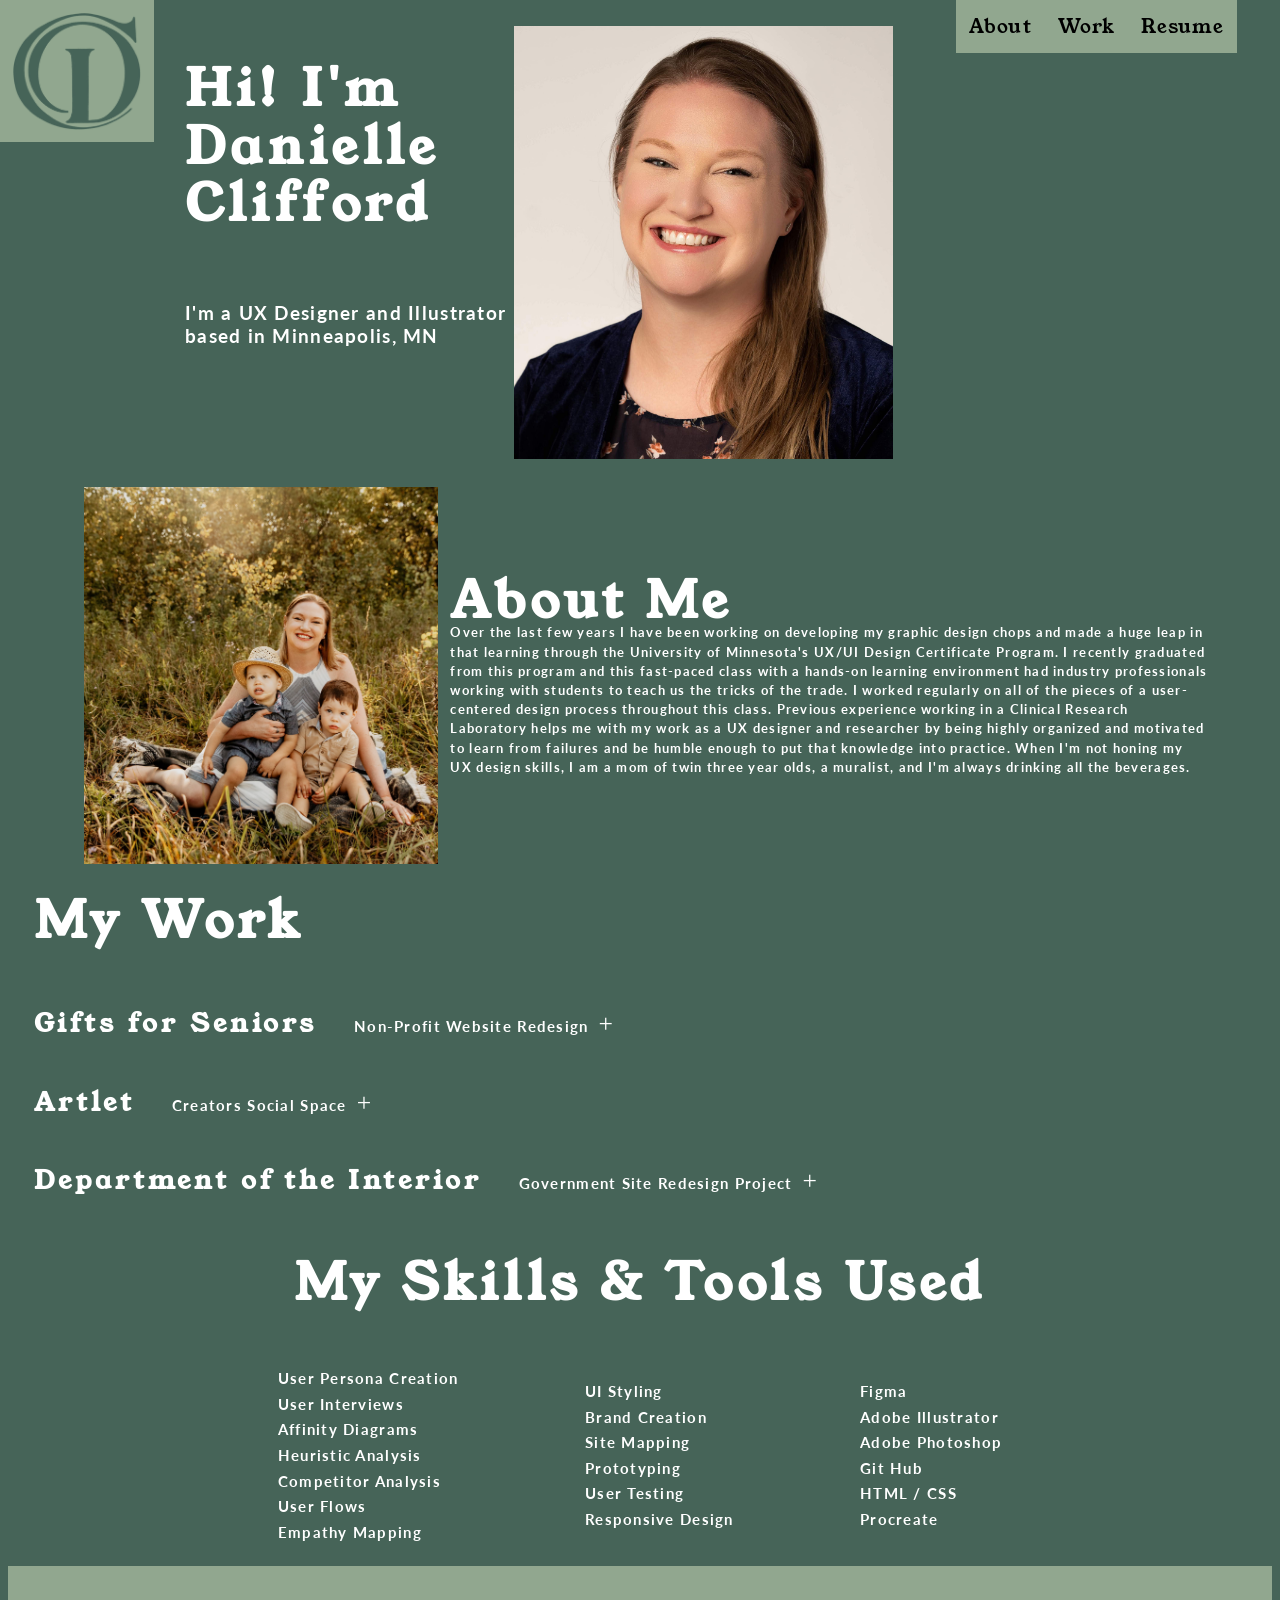
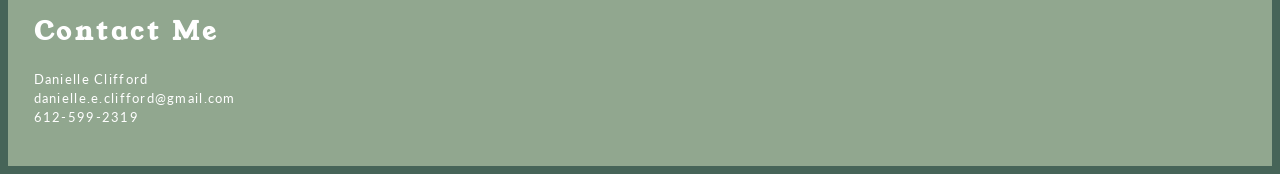
<file: index.html>
<!DOCTYPE html>
<!-- Head is going below here -->
<html>
<head>
    <title>Danielle Clifford's Porfolio Homepage</title>
    <link rel="stylesheet" type="text/css" href="css/style.css">
    <link rel="stylesheet" href="https://fonts.googleapis.com/css?family=Sofia">
    <link rel="preconnect" href="https://fonts.googleapis.com">
    <link rel="preconnect" href="https://fonts.gstatic.com" crossorigin>
    <link href="https://fonts.googleapis.com/css2?family=Lato&family=Open+Sans:wght@300&family=Young+Serif&display=swap" 
    rel="stylesheet">
</head>
<!-- Body is going below here -->
<body>
    <!-- header HTML -->
    <header>
        <!-- Nav HTML -->
        
        <nav class="inline-block">
            <div class="logo">
                <img src="images/Logo.PNG">
            </div>
            <ul>
            <li><a href="#">About</a></li>
            <li><a href="#">Work</a></li>
            <li><a href="#">Resume</a></li>
            </ul>
        </nav>
        
    </header>
<!-- Hi! I'm Danielle Clifford About Me Section: This section will need two grids in the CSS.-->
<div class="aboutme1">
    <div id="aboutme1">
        <h1>
        Hi! I'm <br>
        Danielle <br>
        Clifford
        </h1>
    </div>
    <div id="shortdesc">
        <h3>
        I'm a UX Designer and Illustrator<br>
        based in Minneapolis, MN
        </h3>
    </div>
    <div id="aboutmeimage1">
        <img src="images/DanielleClifford.jpg">
    </div>
</div>
<div class="aboutme2">
    <div id="aboutmeimage2">
        <img src="images/0039.jpg">
    </div>
    <div id="aboutme2">
    <h1>About Me</h1>
    </div>
    <div id="shortdesc2">
        <h5>Over the last few years I have been working on developing my 
            graphic design chops and made a huge leap in that learning through 
            the University of Minnesota's UX/UI Design Certificate Program. I 
            recently graduated from this program and this fast-paced class 
            with a hands-on learning environment had industry professionals 
            working with students to teach us the tricks of the trade. I worked 
            regularly on all of the pieces of a user-centered design process 
            throughout this class.

            Previous experience working in a Clinical Research Laboratory 
            helps me with my work as a UX designer and researcher by being 
            highly organized and motivated to learn from failures and be 
            humble enough to put that knowledge into practice.
            When I'm not honing my UX design skills, I am a mom of twin three 
            year olds, a muralist, and I'm always drinking all the beverages.</h5>
        </div>
</div>

<!-- Work: this section will need three flex boxes in the CSS-->
<div class="MyWork">
    
    <div class="myworktitle">
    <h1>My Work</h1>
    </div>

    <ul2 class="myworksection">
        <li class="mywork1 toggle">
            <div class="mywork12">
                <h2>Gifts for Seniors</h2>
                <h4>Non-Profit Website Redesign</h4>
                <span class="plus_minus">+</span>
            </div>
            <div class="toggleContainer">
                <div class="w3-padding">
                    <img src="images/Rectangle 1.png">
                    <div class="more">More</div> 
                </div>
            </div>
        </li>

        <li class="mywork2 toggle">
            <div class="mywork22">
                <h2>Artlet</h2>
                <h4>Creators Social Space</h4>
                <span class="plus_minus">+</span>
            </div>
            <div class="toggleContainer">
                <div class="w3-padding">
                    <img src="images/Rectangle 2.png">
                    <div class="more">More</div>
                </div>
            </div>
        </li>
    
        <li class="mywork3 toggle">
            <div class="mywork32">
                <h2>Department of the Interior</h2>
                <h4>Government Site Redesign Project</h4>
                <span class="plus_minus">+</span>
            </div>
         <div class="toggleContainer">
           <div class="w3-padding">
                <img src="images/Rectangle 3.png">
                <div class="more">More</div>
            </div>
         </div>
        </li>
    </ul2>

</div>

<!-- skills section -->
<div class="skills">
    <h1>My Skills & Tools Used</h1>
    
    <div id="skills">
    <h4 class="card">
        User Persona Creation<br>
        User Interviews<br>
        Affinity Diagrams<br>
        Heuristic Analysis<br>
        Competitor Analysis<br>
        User Flows<br>
        Empathy Mapping
    </h4>
    <h4 class="card">
        UI Styling<br>
        Brand Creation<br>
        Site Mapping<br>
        Prototyping<br>
        User Testing<br>
        Responsive Design
    </h4>
    <h4 class="card">
        Figma<br>
        Adobe Illustrator<br>
        Adobe Photoshop<br>
        Git Hub<br>
        HTML / CSS<br>
        Procreate
    </h4>
    </div>

</div>

    <!-- footer HTML -->
    <footer>
        <h2>Contact Me</h2>
        <p> Danielle Clifford<br>
        danielle.e.clifford@gmail.com<br>
        612-599-2319</p>

        <div class="logo">
            <img src="images/Logo.PNG">
        </div>
    </footer>
    <script src="https://ajax.googleapis.com/ajax/libs/jquery/3.4.1/jquery.min.js"></script>
    <script src="js/index.js"></script>
</body>
</html>
</file>
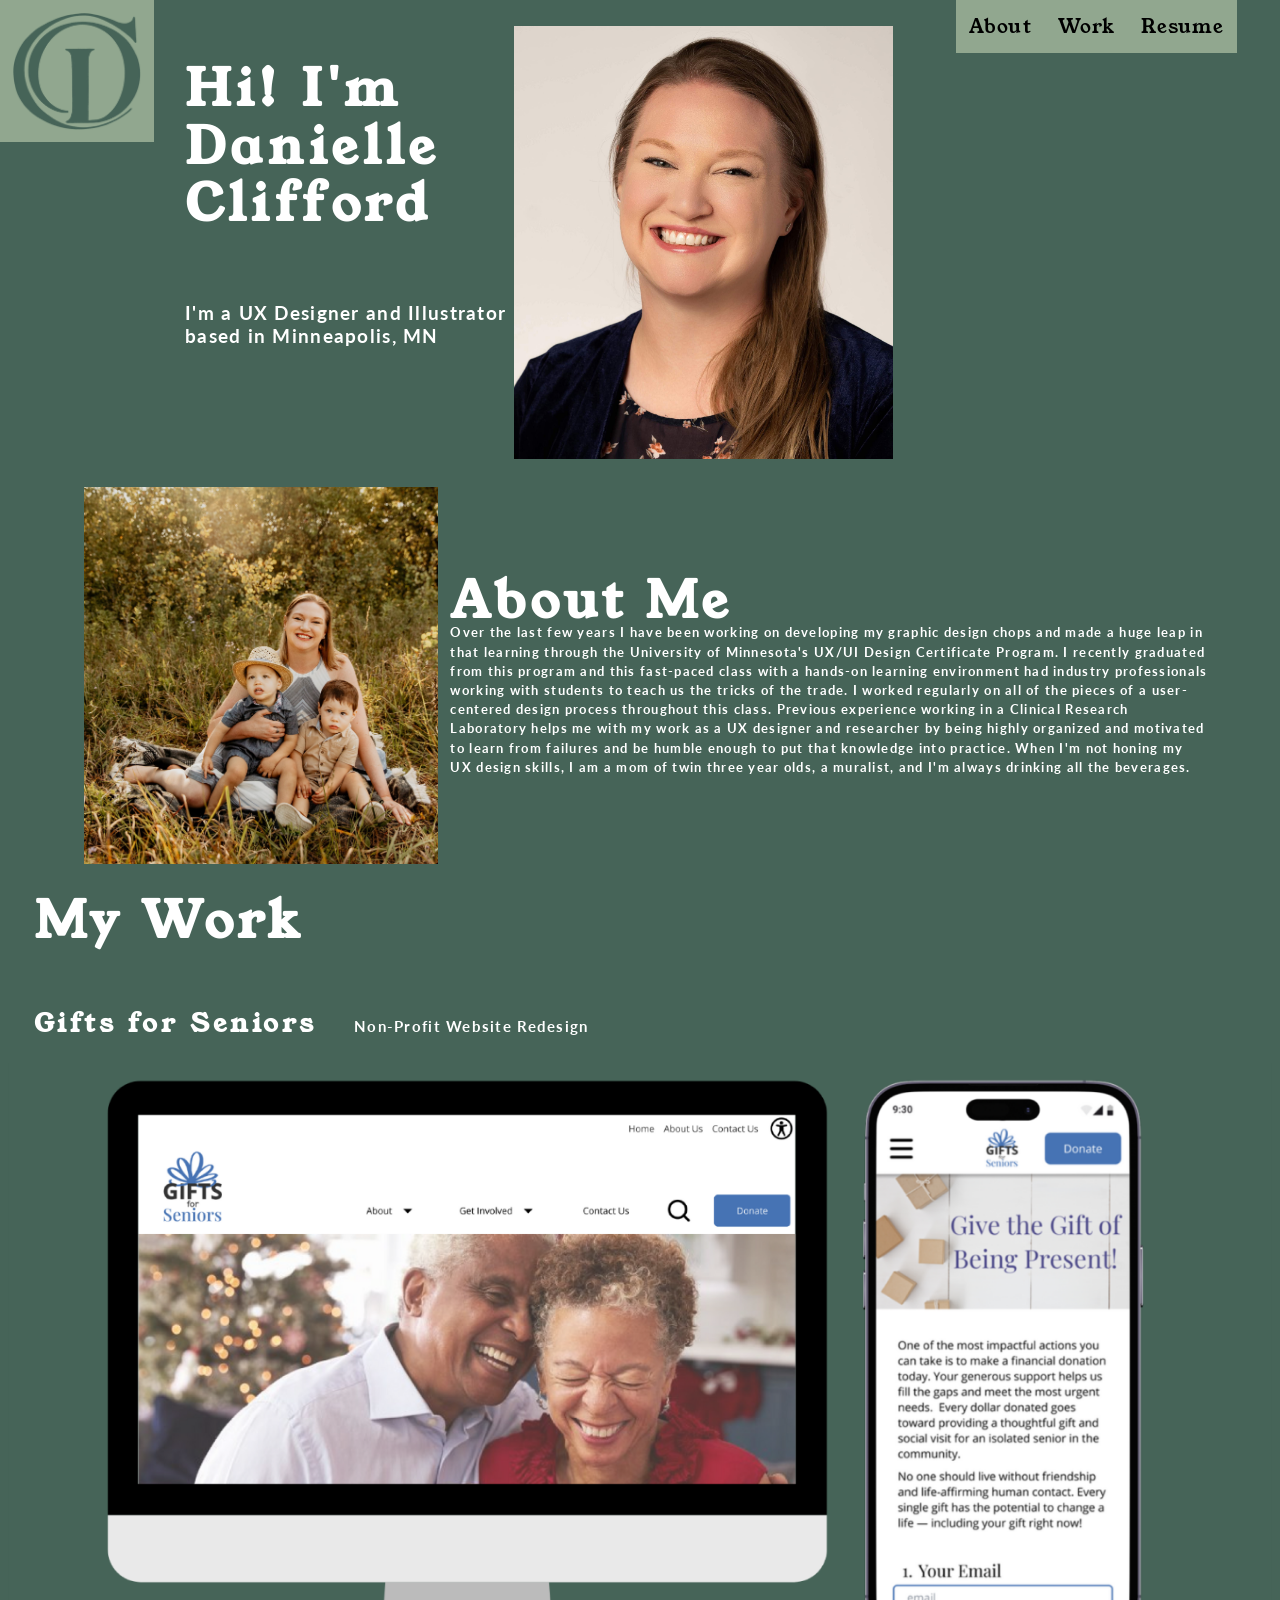
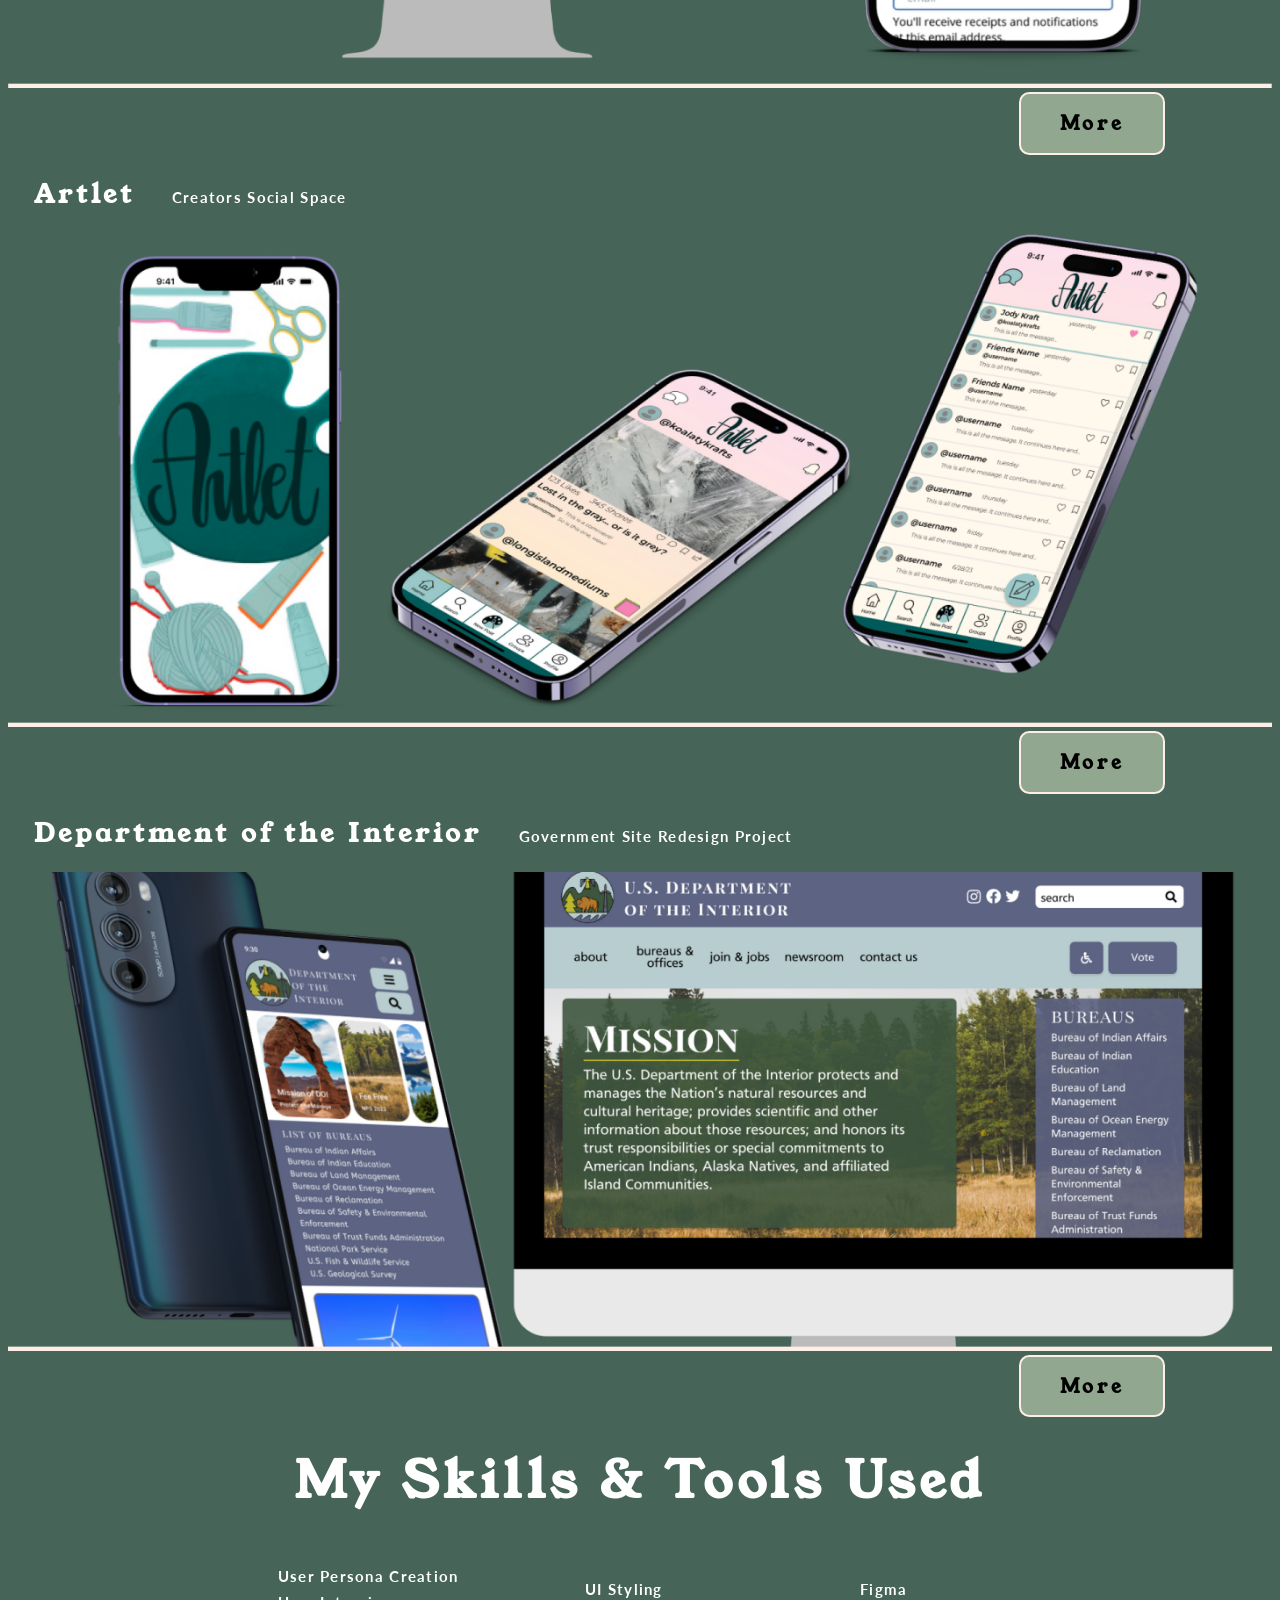
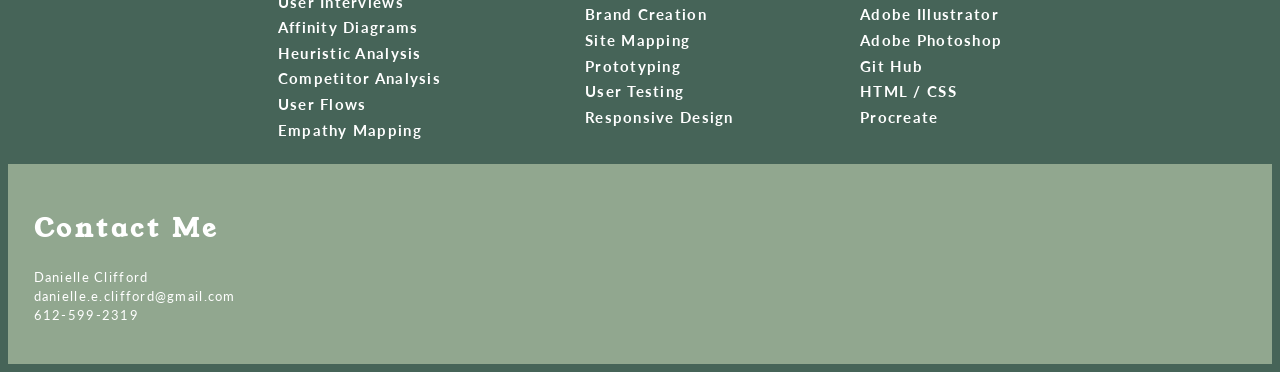
<file: Home Page/index.html>
<!DOCTYPE html>
<!-- Head is going below here -->
<head>
    <title>Danielle Clifford's Porfolio Homepage</title>
    <link rel="stylesheet" type="text/css" href="css/style.css">
    <link rel="stylesheet" href="https://fonts.googleapis.com/css?family=Sofia">
    <link rel="preconnect" href="https://fonts.googleapis.com">
    <link rel="preconnect" href="https://fonts.gstatic.com" crossorigin>
    <link href="https://fonts.googleapis.com/css2?family=Lato&family=Open+Sans:wght@300&family=Young+Serif&display=swap" rel="stylesheet">
</head>
<!-- Body is going below here -->
<body>
    <!-- header HTML -->
    <header>
        <!-- Nav HTML -->
        
        <nav class="inline-block">
            <div class="logo">
                <img src="images/Logo.PNG">
            </div>
            <ul>
            <li><a href="#">About</a></li>
            <li><a href="#">Work</a></li>
            <li><a href="#">Resume</a></li>
            </ul>
        </nav>
        
    </header>
<!-- Hi! I'm Danielle Clifford About Me Section: This section will need two grids in the CSS.-->
<div class="aboutme1">
    <div id="aboutme1">
        <h1>
        Hi! I'm <br>
        Danielle <br>
        Clifford
        </h1>
    </div>
    <div id="shortdesc">
        <h3>
        I'm a UX Designer and Illustrator<br>
        based in Minneapolis, MN
        </h3>
    </div>
    <div id="aboutmeimage1">
        <img src="images/DanielleClifford.jpg">
    </div>
</div>
<div class="aboutme2">
    <div id="aboutmeimage2">
        <img src="images/0039.jpg">
    </div>
    <div id="aboutme2">
    <h1>About Me</h1>
    </div>
    <div id="shortdesc2">
        <h5>Over the last few years I have been working on developing my 
            graphic design chops and made a huge leap in that learning through 
            the University of Minnesota's UX/UI Design Certificate Program. I 
            recently graduated from this program and this fast-paced class 
            with a hands-on learning environment had industry professionals 
            working with students to teach us the tricks of the trade. I worked 
            regularly on all of the pieces of a user-centered design process 
            throughout this class.

            Previous experience working in a Clinical Research Laboratory 
            helps me with my work as a UX designer and researcher by being 
            highly organized and motivated to learn from failures and be 
            humble enough to put that knowledge into practice.
            When I'm not honing my UX design skills, I am a mom of twin three 
            year olds, a muralist, and I'm always drinking all the beverages.</h5>
        </div>
</div>

<!-- Work: this section will need three flex boxes in the CSS-->
<div class="MyWork">
    
    <div id="myworktitle">
    <h1>My Work</h1>
    </div>
    <div id="mywork1">
        <h2>Gifts for Seniors</h2>
        <h4>Non-Profit Website Redesign</h4>
    </div>

    <img src="images/Rectangle 1.png">
    
    <div class="more">
        <h2>More</h2>
    </div>
    
    <div id="mywork2">
        <h2>Artlet</h2>
        <h4>Creators Social Space</h4>
    </div>
    
    <img src="images/Rectangle 2.png">

    <div class="more">
        <h2>More</h2>
    </div>

    <div id="mywork3">
        <h2>Department of the Interior</h2>
        <h4>Government Site Redesign Project</h4>
    </div>

    <img src="images/Rectangle 3.png">
    <div class="more">
        <h2>More</h2>
    </div>

</div>

<!-- skills section -->
<div class="skills">
    <h1>My Skills & Tools Used</h1>
    
    <div id="skills">
    <h4 class="card">
        User Persona Creation<br>
        User Interviews<br>
        Affinity Diagrams<br>
        Heuristic Analysis<br>
        Competitor Analysis<br>
        User Flows<br>
        Empathy Mapping
    </h4>
    <h4 class="card">
        UI Styling<br>
        Brand Creation<br>
        Site Mapping<br>
        Prototyping<br>
        User Testing<br>
        Responsive Design
    </h4>
    <h4 class="card">
        Figma<br>
        Adobe Illustrator<br>
        Adobe Photoshop<br>
        Git Hub<br>
        HTML / CSS<br>
        Procreate
    </h4>
    </div>

</div>

    <!-- footer HTML -->
    <footer>
        <h2>Contact Me</h2>
        <p> Danielle Clifford<br>
        danielle.e.clifford@gmail.com<br>
        612-599-2319</p>

        <div class="logo">
            <img src="images/Logo.PNG">
        </div>
    </footer>

</body>
</file>
<file: css/style.css>
/* Colors for Project: 
Emerald Green: Hex #466458
Sage Green: HEX #91A78F
Ballet Pink: HEX #FDEEE7
Light Sage: HEX #B4C9BB
Salamander: HEX #699886
Fonts for Project: 
Lato: 
<link rel="preconnect" href="https://fonts.googleapis.com">
<link rel="preconnect" href="https://fonts.gstatic.com" crossorigin>
<link href="https://fonts.googleapis.com/css2?family=Lato&family=Open+Sans:wght@300&display=swap" rel="stylesheet">
font-family: 'Lato', sans-serif;
font-family: 'Open Sans', sans-serif;
Hello Paris:
@font-face {
    font-family: "Hello Paris Script";
    src: url("https://db.onlinewebfonts.com/t/bea2de6d24c35d0894f1bd50c2f994f3.eot");
    src: url("https://db.onlinewebfonts.com/t/bea2de6d24c35d0894f1bd50c2f994f3.eot?#iefix")format("embedded-opentype"),
    url("https://db.onlinewebfonts.com/t/bea2de6d24c35d0894f1bd50c2f994f3.woff2")format("woff2"),
    url("https://db.onlinewebfonts.com/t/bea2de6d24c35d0894f1bd50c2f994f3.woff")format("woff"),
    url("https://db.onlinewebfonts.com/t/bea2de6d24c35d0894f1bd50c2f994f3.ttf")format("truetype"),
    url("https://db.onlinewebfonts.com/t/bea2de6d24c35d0894f1bd50c2f994f3.svg#Hello Paris Script")format("svg");}*/

/*  */

body {
    background-color: #466458;
}

/* header and nav */
/* flex box for the ul's and li's and add a hover state that underlines in the ballet pink color*/

nav {
        display: flex;
        display: inline-block;
        background-color: #91A78F;
        vertical-align: top;
    }
ul {
    list-style-type: none;
    position: fixed;
    top: 0;
    margin: 0;
    padding: 1vw;
    width: 95%;
    display: flex;
    justify-content: flex-end;
    align-items: flex-end;
  }
  li a {
    padding: 1vw;
    background-color: #91A78F;
    text-decoration: none;
    color: black;
    font-family: 'Young Serif', serif;
    font-size: 1.5vw;
    letter-spacing: .1vw;
    text-decoration: none;
    transition: text-decoration 0.3s ease;
    }
    li a:hover {
        text-decoration: underline #FDEEE7 .25vw;
    }
    .logo img {
        width: 10%;
        height: auto;
        background-color: #91A78F;
        padding: 1vw;
        position: fixed;
        top: 0;
        left: 0;
    }
    
/* About Me: Top Section (section 1)*/
.aboutme1 {
    display: grid;
    min-height: 35vw;
    grid-template-rows: 20vw 15vw;
    grid-template-columns: 40% 60%;
    grid-template-areas: 
    "aboutme1 aboutmeimage1"
    "shortdesc aboutmeimage1";}

#shortdesc {
    grid-area: shortdesc;
    margin-left: 35%;}

#aboutme1 {
    grid-area: aboutme1;
    margin-left: 35%;}
#aboutmeimage1 {
    grid-area: aboutmeimage1;
    width: 50%;
    height: auto;}

/* About Me: Second Section (section 2)*/

.aboutme2 { 
    display: grid;
    top: 20;
    min-height: 30vw;
    justify-content: center;
    grid-template-rows: 10vw 20vw;
    grid-template-columns: 30% 60%;
    grid-template-areas: 
    "aboutmeimage2 aboutme2"
    "aboutmeimage2 shortdesc2";
}

#aboutmeimage2 {
    grid-area: aboutmeimage2;
    padding: 1vw;
    width: auto;
    height: auto;
}
#aboutme2 {
    grid-area: aboutme2;
    padding-top: 5vw;
}
#shortdesc2 {
    grid-area:shortdesc2;
}

/* font styling for full page */

div h1 {
        color: white;
        font-family: 'Young Serif', serif;
        font-size: 4vw;
        letter-spacing: 0.4vw;
        line-height: 4.5vw;
    }
div h2 {
        color: white;
        font-family: 'Young Serif', serif;
        font-size: 2vw;
        letter-spacing: 0.3vw;
       }
div h3 {
        color: white;
        font-family: Lato, Helvetica, sans-serif;
        font-size: 1.5vw;
        letter-spacing: 0.1vw;
        }
div h4{
        color: white;
        font-family: Lato, Helvetica, sans-serif;
        font-size: 1.2vw;
        letter-spacing: 0.1vw;
        }
div h5{
        color: white;
        font-family: Lato, Helvetica, sans-serif;
        font-size: 1vw;
        line-height: 1.5vw;
        letter-spacing: 0.1vw;
        }

/* My Work */
/* Title, flex box for project title and description, image */

.plus_minus {
    float: right;
    font-size: 2vw;
    padding: 10px;
    color: white;
    cursor: pointer;
  }
.toggle {
    display: flex;
    flex-direction: column;
}
.mywork12 {
    display: flex;
    flex-direction: row;
    width: 100%;
    align-items: baseline;
}
.mywork22 {
    display: flex;
    flex-direction: row;
    width: 100%;
    align-items: baseline;
}
.mywork32 {
    display: flex;
    flex-direction: row;
    width: 100%;
    align-items: baseline;
}
.toggleContainer {
    padding: 15px;
    display: none;
    transition: all;
  }
.active {
    display: block;
}
.w3-padding {
    width: 100%;
}

.myworktitle {
    padding-left: 2vw;
    line-height: -1vw;
}

.mywork1 {
    display: flex;
    align-items: baseline;
    padding-left: 2vw;
    padding-top: -20vw;
}
.mywork1 h4 {
    padding-left: 3%;
}
img {
    width: 100%;
    height: auto;
    padding: 0;
}
.mywork2 {
    display: flex;
    align-items: baseline;
    padding-left: 2vw;
    padding-top: -20vw;
}
.mywork2 h4 {
    padding-left: 3%;
}
.mywork3 {
    display: flex;
    align-items: baseline;
    padding-left: 2vw;
    padding-top: -20vw;
}
.mywork3 h4 {
    padding-left: 3%;
}

.more {
    margin-left: 80%;
    padding-left: 3vw;
    padding-right: 3vw;
    border: #FDEEE7;
    border-width: 0.2vw;
    border-radius: 0.8vw;
    border-style: solid;
    background-color: #91A78F;
    width: fit-content;
    height: fit-content;
    transition: text-decoration 0.3s ease;
}
.more h2 {
    color: black;
    font-family: 'Young Serif', serif;
    font-size: 1.5vw;
}
.more:hover {
    text-decoration: underline #FDEEE7 5px;
}

/* Skills */
.skills h1 {
    text-align: center;
}
#skills {
    display: flex;
    align-items: center;
    justify-content: center;
}
.card {
    padding-left: 5%;
    padding-right: 5%;
    padding-top: -5%;
    font-family: Lato, Helvetica, sans-serif;
    font-size: 1.2vw;
    line-height: 2vw;
}

/* Footer */
footer {
    background-color: #91A78F;
    width: auto;
    vertical-align: bottom;
    padding: 2vw;
}

footer h2 {
    color: white;
    font-family: 'Young Serif', serif;
    font-size: 2vw;
    letter-spacing: 0.3vw;
   }

footer p {
    color: white;
    font-family: Lato, Helvetica, sans-serif;
    font-size: 1vw;
    line-height: 1.5vw;
    letter-spacing: 0.1vw;
    }

/* Changing things for screen size */
@media only screen and (max-width: 600px) {
    #skills{
        flex-direction: column;
        align-items: start;}
    .skills h1 {
        text-align: left;
        padding-left: 3%;}
    .more{margin-left: 3%;}
    .aboutme2 { 
        display: flex;
        flex-direction: column;
    }
}
</file>
<file: Home Page/css/style.css>
/* Colors for Project: 
Emerald Green: Hex #466458
Sage Green: HEX #91A78F
Ballet Pink: HEX #FDEEE7
Light Sage: HEX #B4C9BB
Salamander: HEX #699886
Fonts for Project: 
Lato: 
<link rel="preconnect" href="https://fonts.googleapis.com">
<link rel="preconnect" href="https://fonts.gstatic.com" crossorigin>
<link href="https://fonts.googleapis.com/css2?family=Lato&family=Open+Sans:wght@300&display=swap" rel="stylesheet">
font-family: 'Lato', sans-serif;
font-family: 'Open Sans', sans-serif;
Hello Paris:
@font-face {
    font-family: "Hello Paris Script";
    src: url("https://db.onlinewebfonts.com/t/bea2de6d24c35d0894f1bd50c2f994f3.eot");
    src: url("https://db.onlinewebfonts.com/t/bea2de6d24c35d0894f1bd50c2f994f3.eot?#iefix")format("embedded-opentype"),
    url("https://db.onlinewebfonts.com/t/bea2de6d24c35d0894f1bd50c2f994f3.woff2")format("woff2"),
    url("https://db.onlinewebfonts.com/t/bea2de6d24c35d0894f1bd50c2f994f3.woff")format("woff"),
    url("https://db.onlinewebfonts.com/t/bea2de6d24c35d0894f1bd50c2f994f3.ttf")format("truetype"),
    url("https://db.onlinewebfonts.com/t/bea2de6d24c35d0894f1bd50c2f994f3.svg#Hello Paris Script")format("svg");}*/

/*  */

body {
    background-color: #466458;
}

/* header and nav */
/* flex box for the ul's and li's and add a hover state that underlines in the ballet pink color*/

nav {
        display: flex;
        display: inline-block;
        background-color: #91A78F;
        vertical-align: top;
    }
ul {
    list-style-type: none;
    position: fixed;
    top: 0;
    margin: 0;
    padding: 1vw;
    width: 95%;
    display: flex;
    justify-content: flex-end;
    align-items: flex-end;
  }
  li a {
    padding: 1vw;
    background-color: #91A78F;
    text-decoration: none;
    color: black;
    font-family: 'Young Serif', serif;
    font-size: 1.5vw;
    letter-spacing: .1vw;
    text-decoration: none;
    transition: text-decoration 0.3s ease;
    }
    li a:hover {
        text-decoration: underline #FDEEE7 .25vw;
    }
    .logo img {
        width: 10%;
        height: auto;
        background-color: #91A78F;
        padding: 1vw;
        position: fixed;
        top: 0;
        left: 0;
    }
    
/* About Me: Top Section (section 1)*/
.aboutme1 {
    display: grid;
    min-height: 35vw;
    grid-template-rows: 20vw 15vw;
    grid-template-columns: 40% 60%;
    grid-template-areas: 
    "aboutme1 aboutmeimage1"
    "shortdesc aboutmeimage1";}

#shortdesc {
    grid-area: shortdesc;
    margin-left: 35%;}

#aboutme1 {
    grid-area: aboutme1;
    margin-left: 35%;}
#aboutmeimage1 {
    grid-area: aboutmeimage1;
    width: 50%;
    height: auto;}

/* About Me: Second Section (section 2)*/

.aboutme2 { 
    display: grid;
    top: 20;
    min-height: 30vw;
    justify-content: center;
    grid-template-rows: 10vw 20vw;
    grid-template-columns: 30% 60%;
    grid-template-areas: 
    "aboutmeimage2 aboutme2"
    "aboutmeimage2 shortdesc2";
}

#aboutmeimage2 {
    grid-area: aboutmeimage2;
    padding: 1vw;
    width: auto;
    height: auto;
}
#aboutme2 {
    grid-area: aboutme2;
    padding-top: 5vw;
}
#shortdesc2 {
    grid-area:shortdesc2;
}

/* font styling for full page */

div h1 {
        color: white;
        font-family: 'Young Serif', serif;
        font-size: 4vw;
        letter-spacing: 0.4vw;
        line-height: 4.5vw;
    }
div h2 {
        color: white;
        font-family: 'Young Serif', serif;
        font-size: 2vw;
        letter-spacing: 0.3vw;
       }
div h3 {
        color: white;
        font-family: Lato, Helvetica, sans-serif;
        font-size: 1.5vw;
        letter-spacing: 0.1vw;
        }
div h4{
        color: white;
        font-family: Lato, Helvetica, sans-serif;
        font-size: 1.2vw;
        letter-spacing: 0.1vw;
        }
div h5{
        color: white;
        font-family: Lato, Helvetica, sans-serif;
        font-size: 1vw;
        line-height: 1.5vw;
        letter-spacing: 0.1vw;
        }

/* My Work */
/* Title, flex box for project title and description, image */

#myworktitle {
    padding-left: 2vw;
    line-height: -1vw;
}
#mywork1 {
    display: flex;
    align-items: baseline;
    padding-left: 2vw;
    padding-top: -20vw;
}
#mywork1 h4 {
    padding-left: 3%;
}
img {
    width: 100%;
    height: auto;
    padding: 0;
}
#mywork2 {
    display: flex;
    align-items: baseline;
    padding-left: 2vw;
    padding-top: -20vw;
}
#mywork2 h4 {
    padding-left: 3%;
}
#mywork3 {
    display: flex;
    align-items: baseline;
    padding-left: 2vw;
    padding-top: -20vw;
}
#mywork3 h4 {
    padding-left: 3%;
}

.more {
    margin-left: 80%;
    padding-left: 3vw;
    padding-right: 3vw;
    border: #FDEEE7;
    border-width: 0.2vw;
    border-radius: 0.8vw;
    border-style: solid;
    background-color: #91A78F;
    width: fit-content;
    height: fit-content;
    transition: text-decoration 0.3s ease;
}
.more h2 {
    color: black;
    font-family: 'Young Serif', serif;
    font-size: 1.5vw;
}
.more:hover {
    text-decoration: underline #FDEEE7 5px;
}

/* Skills */
.skills h1 {
    text-align: center;
}
#skills {
    display: flex;
    align-items: center;
    justify-content: center;
}
.card {
    padding-left: 5%;
    padding-right: 5%;
    padding-top: -5%;
    font-family: Lato, Helvetica, sans-serif;
    font-size: 1.2vw;
    line-height: 2vw;
}

/* Footer */
footer {
    background-color: #91A78F;
    width: auto;
    vertical-align: bottom;
    padding: 2vw;
}

footer h2 {
    color: white;
    font-family: 'Young Serif', serif;
    font-size: 2vw;
    letter-spacing: 0.3vw;
   }

footer p {
    color: white;
    font-family: Lato, Helvetica, sans-serif;
    font-size: 1vw;
    line-height: 1.5vw;
    letter-spacing: 0.1vw;
    }
</file>
